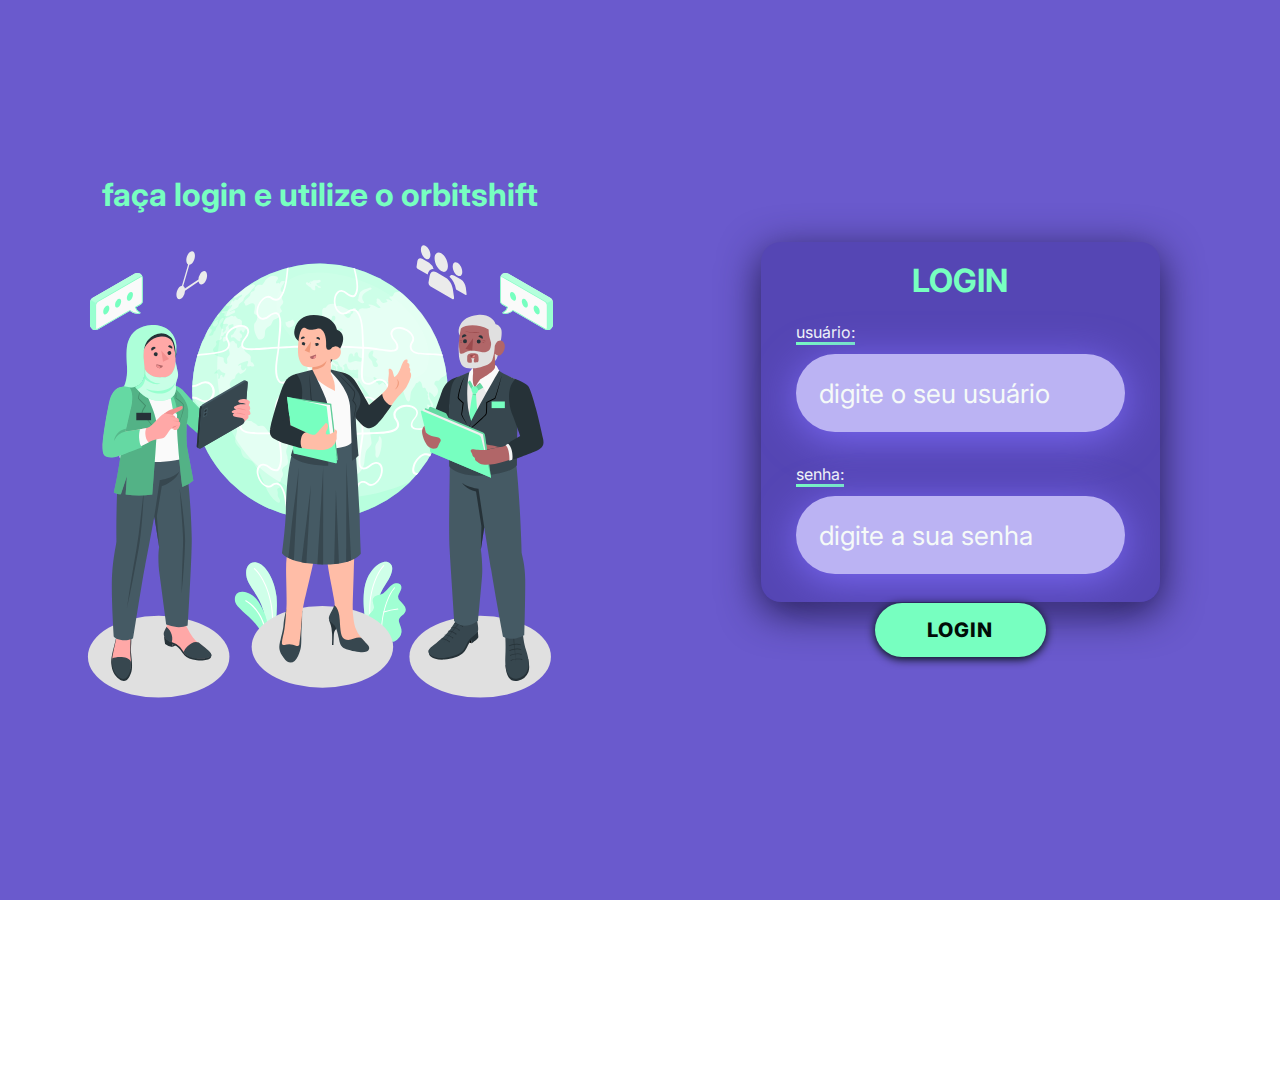
<file: indexLight.html>
<!DOCTYPE html>
<html lang="pt-br">

<head>
    <meta charset="UTF-8">
    <meta name="viewport" content="width=device-width,
     initial-scale=1.0">
    <title>ORBITSHIFT</title>
    <link rel="shortcut icon" href="assets/disc-fill.svg" type="image/x-icon">
    <link rel="stylesheet" href="css/styleLight.css" class="css">
</head>

<body>

    <div class="main">

        <div class="left">

            <h1>faça login e utilize o orbitshift</h1>
            <img src="assets/International cooperation-amico.svg" alt="">
        </div>
        <div class="right">

         <div class="card">

            <h1>LOGIN</h1>

            <div class="textfield">

             <label for="usuário">usuário:</label>

             <input type="text"id="usuário" 
             placeholder="digite o seu usuário">
            </div>
         
            <div class="textfield">

                <label for="senha">senha:</label>
   
                <input type="password"id="senha" 
                placeholder="digite a sua senha">
               
            </div>
        </div>
        
        <button class="btn-login">login</button>
        </div>

    </div>
</body>

</html>
</file>
<file: css/styleLight.css>
@import url('https://fonts.googleapis.com/css2?family=Inter:wght@400;700&display=swap');
*{

    margin: 0;
    padding: 0;
    box-sizing: border-box;
    font-family: 'inter';
} 




.main{
    width: 100vw;
    height:100vh;
    display: flex;
    align-items: center;
    justify-content: center;
    background: #6A5ACD;
}



.left{
   
    width: 50vw;
    height: 100vw;
    display: flex;
    align-items: center;
    justify-content: center;
    flex-direction: column;
    
}




 .left > h1{

   color:#77ffc0;

 }

img{
    max-height: 30%;
    min-height: 40%;
}

.right{
    
    width: 50vw;
    height: 100vh;
    display: flex;
    justify-content: center;
    align-items: center;
    flex-direction: column;
    padding: 35px;
    

}

.card{

    

    width: 70%;
    height: 40vh;
    display: flex;
    justify-content: center;
    align-items:center;
    flex-direction:column;
    padding: 50px 35px;
    background:  rgb(85, 70, 180);
    border-radius: 20px;
    box-shadow: 0px 10PX 40px rgb(35, 28, 80);


}

.card > h1{

    width: center;
    height: 30vh;
    color: #77ffc0;
    font-weight:2000;

}

.textfield{
    height: 50%;
    width: 100%;

    display: flex;
    justify-content: center;
    align-items: flex-start;
    flex-direction: column;
    margin: 10px 6px;
    color: #77ffc0
    
    
}
input{
height: 100%;   
width: 100%;
border: none;
border-radius: 40px;
padding: 20px;
background: rgb(187, 179, 243);
outline: none;
font-size: 20pt;
box-shadow: 0px 6px 40px rgb(123, 105, 245);
border: 3px solid transparent;

}

input::placeholder{
    color: #f5faf8
}



input:focus{

    border-color: #77ffc0;
}

label{
    color: #f5faf8;
    margin: 12px 0;
    box-shadow: 0px 3px  #77ffc0;   
}

button{

    
    width: 30%;
    margin: 1px;
    padding: 15px 0;
    border: none;
    border-radius: 40px;
    outline: none;
    text-transform: uppercase;
    font-weight: 800;
    color: #010c07;
    background: #77ffc0;
    cursor: pointer;
    letter-spacing: 1px;
    box-shadow: 0px 2px 10px;
    font-size: 20px;

}

.btn-login:hover{

    transition: background 1s;
    background: #77ffc09c;
}
</file>
